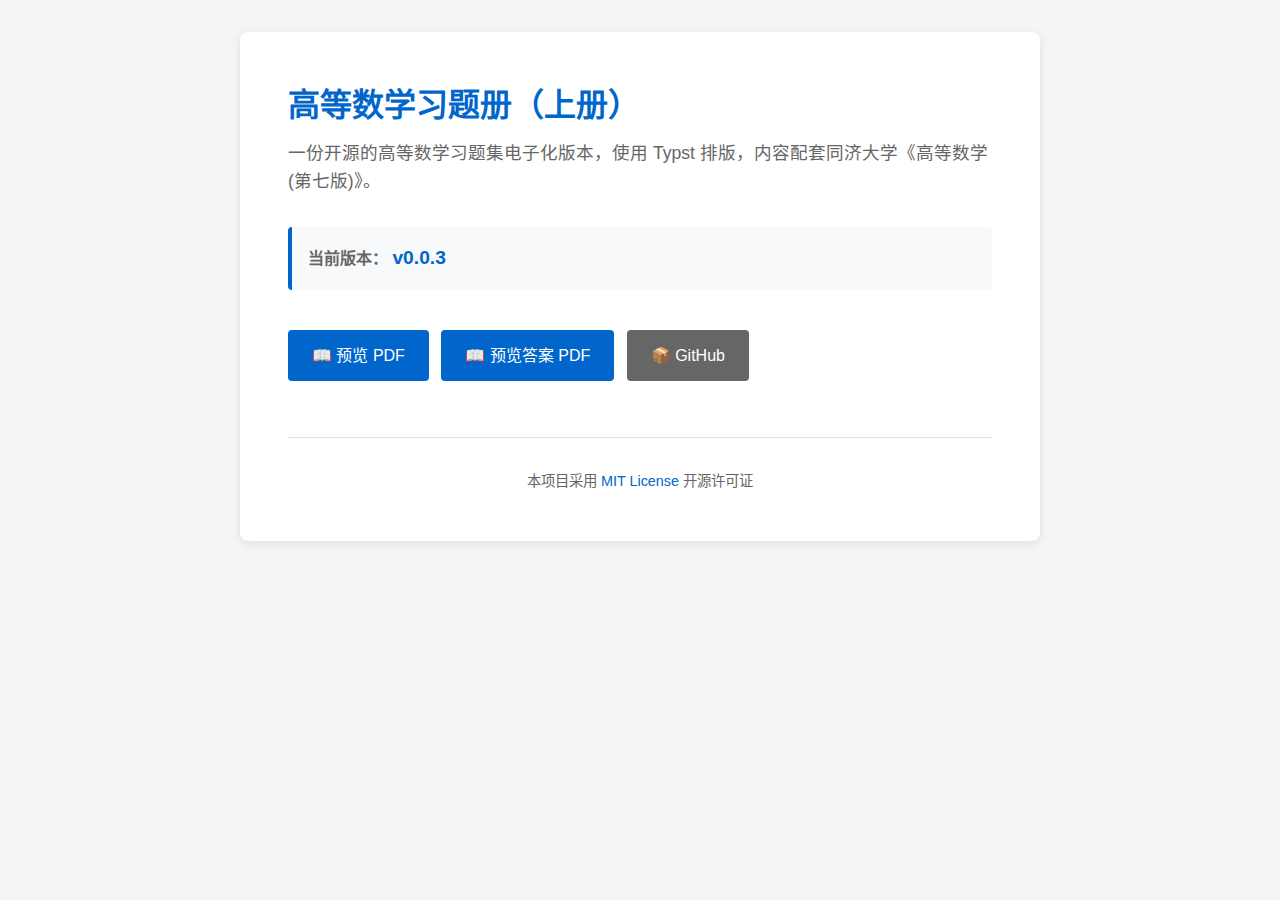
<file: index.html>
<!DOCTYPE html>
<html lang="zh-CN">
  <head>
    <meta charset="UTF-8" />
    <meta name="viewport" content="width=device-width, initial-scale=1.0" />
    <title>高等数学习题册（上册）</title>
    <style>
      * {
        margin: 0;
        padding: 0;
        box-sizing: border-box;
      }

      body {
        font-family: -apple-system, BlinkMacSystemFont, "Segoe UI", Roboto,
          "Helvetica Neue", Arial, "Noto Sans", sans-serif, "LXGW WenKai",
          "STKaiti";
        line-height: 1.6;
        color: #333;
        background: #f5f5f5;
        padding: 2rem;
      }

      .container {
        max-width: 800px;
        margin: 0 auto;
        background: white;
        padding: 3rem;
        border-radius: 8px;
        box-shadow: 0 2px 8px rgba(0, 0, 0, 0.1);
      }

      h1 {
        font-size: 2rem;
        margin-bottom: 0.5rem;
        color: #0066cc;
      }

      .intro {
        color: #666;
        margin-bottom: 2rem;
        font-size: 1.1rem;
      }

      .version {
        background: #f8f9fa;
        padding: 1rem;
        border-radius: 4px;
        margin: 2rem 0;
        border-left: 4px solid #0066cc;
      }

      .version-label {
        font-weight: bold;
        color: #666;
      }

      .version-value {
        color: #0066cc;
        font-size: 1.2rem;
        font-weight: bold;
      }

      .links {
        margin: 2rem 0;
      }

      .links a {
        display: inline-block;
        margin: 0.5rem 0.5rem 0.5rem 0;
        padding: 0.8rem 1.5rem;
        background: #0066cc;
        color: white;
        text-decoration: none;
        border-radius: 4px;
        transition: background 0.3s;
      }

      .links a:hover {
        background: #0052a3;
      }

      .links a.secondary {
        background: #666;
      }

      .links a.secondary:hover {
        background: #555;
      }

      footer {
        margin-top: 3rem;
        padding-top: 2rem;
        border-top: 1px solid #e0e0e0;
        color: #666;
        font-size: 0.9rem;
        text-align: center;
      }

      footer a {
        color: #0066cc;
        text-decoration: none;
      }

      footer a:hover {
        text-decoration: underline;
      }

      @media (max-width: 600px) {
        body {
          padding: 1rem;
        }

        .container {
          padding: 1.5rem;
        }

        h1 {
          font-size: 1.5rem;
        }

        .links a {
          display: block;
          margin: 0.5rem 0;
          text-align: center;
        }
      }
    </style>
  </head>
  <body>
    <div class="container">
      <h1>高等数学习题册（上册）</h1>
      <p class="intro">
        一份开源的高等数学习题集电子化版本，使用 Typst
        排版，内容配套同济大学《高等数学(第七版)》。
      </p>

      <div class="version">
        <span class="version-label">当前版本：</span>
        <span class="version-value" id="version">v0.0.3</span>
      </div>

      <div class="links">
        <a href="高等数学习题册上册.pdf" target="_blank">📖 预览 PDF</a>
        <a href="高等数学习题册上册_带答案.pdf" target="_blank"
          >📖 预览答案 PDF</a
        >
        <a
          href="https://github.com/xihale/digital-tongji-calculus-exercises"
          class="secondary"
          target="_blank"
          >📦 GitHub</a
        >
      </div>

      <footer>
        <p>
          本项目采用
          <a
            href="https://github.com/xihale/digital-tongji-calculus-exercises/blob/master/LICENSE"
            target="_blank"
            >MIT License</a
          >
          开源许可证
        </p>
      </footer>
    </div>
  </body>
</html>
</file>
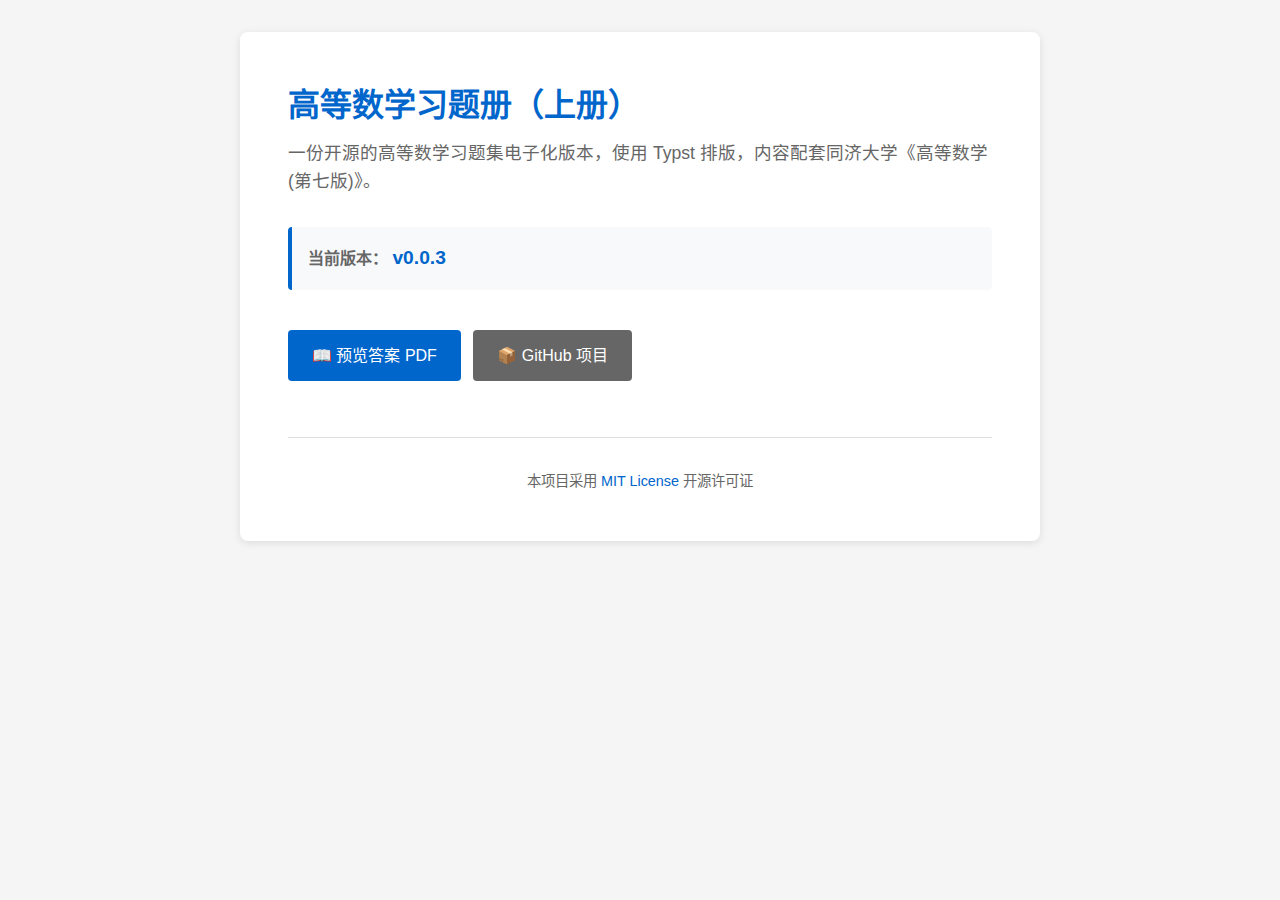
<file: web/index.html>
<!DOCTYPE html>
<html lang="zh-CN">
<head>
    <meta charset="UTF-8">
    <meta name="viewport" content="width=device-width, initial-scale=1.0">
    <title>高等数学习题册（上册）</title>
    <style>
        * {
            margin: 0;
            padding: 0;
            box-sizing: border-box;
        }
        
        body {
            font-family: -apple-system, BlinkMacSystemFont, "Segoe UI", Roboto, "Helvetica Neue", Arial, 
                         "Noto Sans", sans-serif, "LXGW WenKai", "STKaiti";
            line-height: 1.6;
            color: #333;
            background: #f5f5f5;
            padding: 2rem;
        }
        
        .container {
            max-width: 800px;
            margin: 0 auto;
            background: white;
            padding: 3rem;
            border-radius: 8px;
            box-shadow: 0 2px 8px rgba(0,0,0,0.1);
        }
        
        h1 {
            font-size: 2rem;
            margin-bottom: 0.5rem;
            color: #0066cc;
        }
        
        .intro {
            color: #666;
            margin-bottom: 2rem;
            font-size: 1.1rem;
        }
        
        .version {
            background: #f8f9fa;
            padding: 1rem;
            border-radius: 4px;
            margin: 2rem 0;
            border-left: 4px solid #0066cc;
        }
        
        .version-label {
            font-weight: bold;
            color: #666;
        }
        
        .version-value {
            color: #0066cc;
            font-size: 1.2rem;
            font-weight: bold;
        }
        
        .links {
            margin: 2rem 0;
        }
        
        .links a {
            display: inline-block;
            margin: 0.5rem 0.5rem 0.5rem 0;
            padding: 0.8rem 1.5rem;
            background: #0066cc;
            color: white;
            text-decoration: none;
            border-radius: 4px;
            transition: background 0.3s;
        }
        
        .links a:hover {
            background: #0052a3;
        }
        
        .links a.secondary {
            background: #666;
        }
        
        .links a.secondary:hover {
            background: #555;
        }
        
        footer {
            margin-top: 3rem;
            padding-top: 2rem;
            border-top: 1px solid #e0e0e0;
            color: #666;
            font-size: 0.9rem;
            text-align: center;
        }
        
        footer a {
            color: #0066cc;
            text-decoration: none;
        }
        
        footer a:hover {
            text-decoration: underline;
        }
        
        @media (max-width: 600px) {
            body {
                padding: 1rem;
            }
            
            .container {
                padding: 1.5rem;
            }
            
            h1 {
                font-size: 1.5rem;
            }
            
            .links a {
                display: block;
                margin: 0.5rem 0;
                text-align: center;
            }
        }
    </style>
</head>
<body>
    <div class="container">
        <h1>高等数学习题册（上册）</h1>
        <p class="intro">一份开源的高等数学习题集电子化版本，使用 Typst 排版，内容配套同济大学《高等数学(第七版)》。</p>
        
        <div class="version">
            <span class="version-label">当前版本：</span>
            <span class="version-value" id="version">v0.0.3</span>
        </div>
        
        <div class="links">
            <a href="pdf/高等数学习题册上册_带答案.pdf" target="_blank">📖 预览答案 PDF</a>
            <a href="https://github.com/xihale/digital-tongji-calculus-exercises" class="secondary" target="_blank">📦 GitHub 项目</a>
        </div>
        
        <footer>
            <p>本项目采用 <a href="https://github.com/xihale/digital-tongji-calculus-exercises/blob/main/LICENSE" target="_blank">MIT License</a> 开源许可证</p>
        </footer>
    </div>
</body>
</html>
</file>
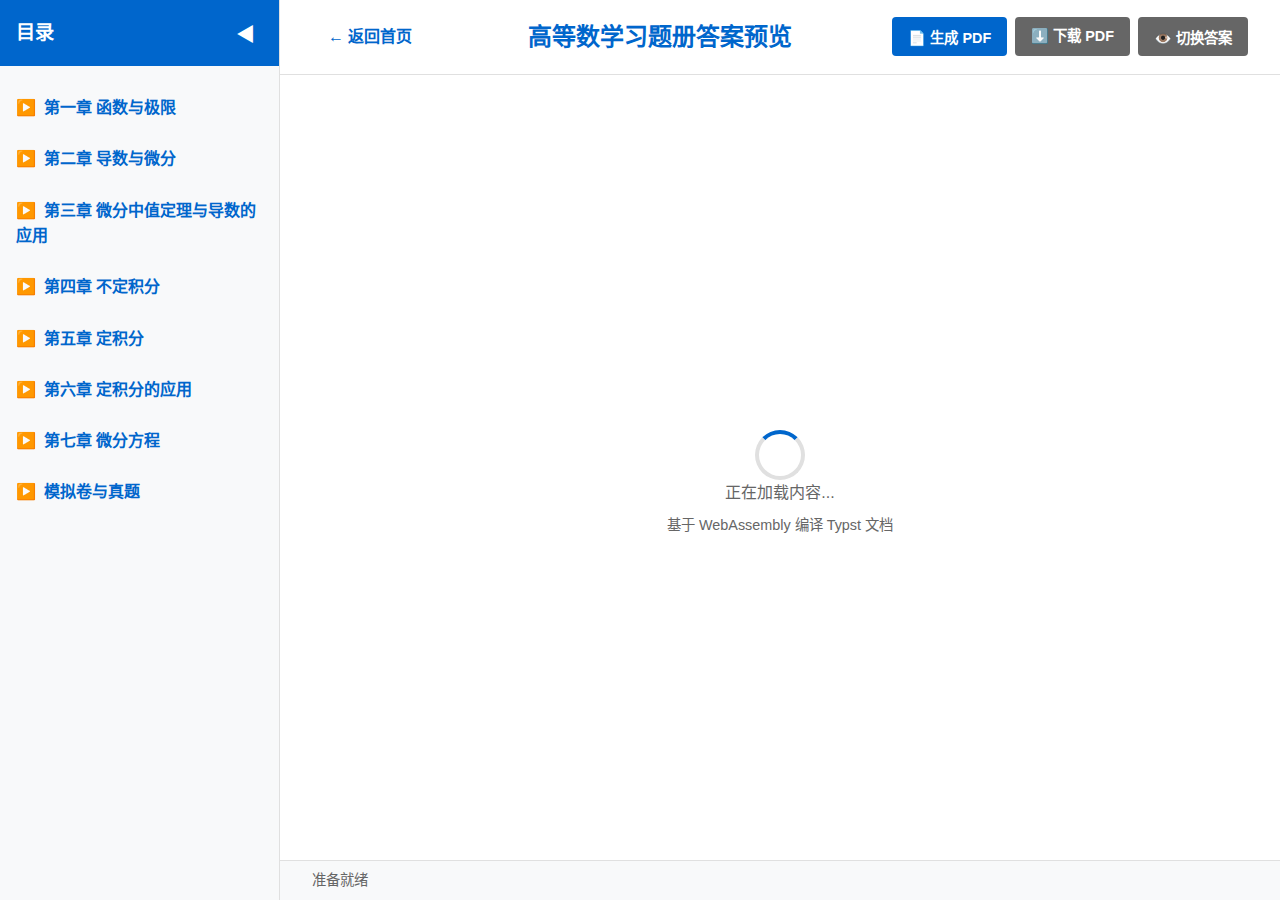
<file: web/preview.html>
<!DOCTYPE html>
<html lang="zh-CN">
<head>
    <meta charset="UTF-8">
    <meta name="viewport" content="width=device-width, initial-scale=1.0">
    <title>答案预览 - 高等数学习题册</title>
    <link rel="stylesheet" href="css/style.css">
    <link rel="stylesheet" href="css/preview.css">
</head>
<body>
    <div class="preview-container">
        <!-- Sidebar -->
        <aside class="sidebar" id="sidebar">
            <div class="sidebar-header">
                <h2>目录</h2>
                <button class="toggle-btn" id="toggle-sidebar" aria-label="Toggle sidebar">
                    <span>◀</span>
                </button>
            </div>
            <nav class="toc" id="toc">
                <div class="loading">加载目录中...</div>
            </nav>
        </aside>

        <!-- Main content -->
        <main class="preview-main">
            <header class="preview-header">
                <a href="index.html" class="back-btn">← 返回首页</a>
                <h1>高等数学习题册答案预览</h1>
                <div class="toolbar">
                    <button id="generate-pdf" class="btn btn-primary" title="生成 PDF">
                        📄 生成 PDF
                    </button>
                    <a href="pdf/高等数学习题册上册_带答案.pdf" class="btn btn-secondary" download title="下载带答案的PDF">
                        ⬇️ 下载 PDF
                    </a>
                    <button id="toggle-answers" class="btn btn-secondary" title="切换答案显示">
                        👁️ 切换答案
                    </button>
                </div>
            </header>

            <div class="preview-content" id="preview-content">
                <div class="loading-message">
                    <div class="spinner"></div>
                    <p>正在加载内容...</p>
                    <p class="loading-detail">使用 WebAssembly 编译 Typst 文档</p>
                </div>
            </div>

            <div class="status-bar" id="status-bar">
                <span id="status-message">准备就绪</span>
            </div>
        </main>
    </div>

    <!-- Include Typst WASM -->
    <script type="module" src="js/preview.js"></script>
</body>
</html>
</file>
<file: web/css/style.css>
/* 全局样式 */
:root {
    --primary-color: #0066cc;
    --secondary-color: #666666;
    --background-color: #ffffff;
    --text-color: #333333;
    --border-color: #e0e0e0;
    --hover-color: #f5f5f5;
    --warning-bg: #fff3cd;
    --warning-border: #ffc107;
    --code-bg: #f8f9fa;
    --sidebar-width: 280px;
}

* {
    margin: 0;
    padding: 0;
    box-sizing: border-box;
}

body {
    font-family: -apple-system, BlinkMacSystemFont, "Segoe UI", Roboto, "Helvetica Neue", Arial, 
                 "Noto Sans", sans-serif, "Apple Color Emoji", "Segoe UI Emoji", "Segoe UI Symbol",
                 "Noto Color Emoji", "LXGW WenKai", "STKaiti";
    line-height: 1.6;
    color: var(--text-color);
    background-color: var(--background-color);
}

/* 容器 */
.container {
    max-width: 1000px;
    margin: 0 auto;
    padding: 2rem;
}

/* 头部 */
header {
    text-align: center;
    padding: 2rem 0;
    border-bottom: 2px solid var(--border-color);
    margin-bottom: 2rem;
}

header h1 {
    font-size: 2.5rem;
    color: var(--primary-color);
    margin-bottom: 0.5rem;
}

.subtitle {
    font-size: 1.2rem;
    color: var(--secondary-color);
}

/* 章节 */
section {
    margin: 2rem 0;
    padding: 1.5rem;
    background: var(--hover-color);
    border-radius: 8px;
}

section h2 {
    font-size: 1.8rem;
    margin-bottom: 1rem;
    color: var(--primary-color);
}

/* 版本信息卡片 */
.version-card {
    background: white;
    padding: 1rem;
    border-radius: 4px;
    border: 1px solid var(--border-color);
}

.version-item {
    display: flex;
    justify-content: space-between;
    padding: 0.5rem 0;
}

.version-item .label {
    font-weight: bold;
    color: var(--secondary-color);
}

.version-item .value {
    color: var(--primary-color);
    font-weight: bold;
}

/* 特性列表 */
.features ul {
    list-style: none;
}

.features li {
    padding: 0.5rem 0;
    padding-left: 1.5rem;
    position: relative;
}

.features li::before {
    content: "✓";
    position: absolute;
    left: 0;
    color: var(--primary-color);
    font-weight: bold;
}

/* 警告框 */
.warning {
    background: var(--warning-bg);
    border: 2px solid var(--warning-border);
    border-radius: 4px;
    padding: 1rem;
    margin-top: 1rem;
}

/* 章节列表 */
.chapter-list {
    list-style: none;
    background: white;
    border-radius: 4px;
    overflow: hidden;
}

.chapter-list li {
    padding: 0.8rem 1rem;
    border-bottom: 1px solid var(--border-color);
}

.chapter-list li:last-child {
    border-bottom: none;
}

.chapter-list li:hover {
    background: var(--hover-color);
}

/* 按钮 */
.actions {
    display: flex;
    gap: 1rem;
    justify-content: center;
    flex-wrap: wrap;
}

.btn {
    display: inline-block;
    padding: 0.8rem 1.5rem;
    border-radius: 4px;
    text-decoration: none;
    font-weight: bold;
    transition: all 0.3s ease;
    border: none;
    cursor: pointer;
    font-size: 1rem;
}

.btn-primary {
    background: var(--primary-color);
    color: white;
}

.btn-primary:hover {
    background: #0052a3;
    transform: translateY(-2px);
    box-shadow: 0 4px 8px rgba(0, 102, 204, 0.3);
}

.btn-secondary {
    background: var(--secondary-color);
    color: white;
}

.btn-secondary:hover {
    background: #555555;
    transform: translateY(-2px);
    box-shadow: 0 4px 8px rgba(102, 102, 102, 0.3);
}

/* 资源链接 */
.resources ul {
    list-style: none;
}

.resources li {
    padding: 0.5rem 0;
}

.resources a {
    color: var(--primary-color);
    text-decoration: none;
}

.resources a:hover {
    text-decoration: underline;
}

/* 页脚 */
footer {
    text-align: center;
    padding: 2rem 0;
    margin-top: 2rem;
    border-top: 2px solid var(--border-color);
    color: var(--secondary-color);
}

footer a {
    color: var(--primary-color);
    text-decoration: none;
}

footer a:hover {
    text-decoration: underline;
}

/* 响应式设计 */
@media (max-width: 768px) {
    .container {
        padding: 1rem;
    }

    header h1 {
        font-size: 2rem;
    }

    section {
        padding: 1rem;
    }

    .actions {
        flex-direction: column;
    }

    .btn {
        width: 100%;
        text-align: center;
    }
}
</file>
<file: web/css/preview.css>
/* 预览页面专用样式 */

.preview-container {
    display: flex;
    height: 100vh;
    overflow: hidden;
}

/* 侧边栏 */
.sidebar {
    width: var(--sidebar-width);
    background: #f8f9fa;
    border-right: 1px solid var(--border-color);
    display: flex;
    flex-direction: column;
    transition: margin-left 0.3s ease;
    position: relative;
    z-index: 100;
}

.sidebar.collapsed {
    margin-left: calc(-1 * var(--sidebar-width) + 40px);
}

.sidebar-header {
    padding: 1rem;
    background: var(--primary-color);
    color: white;
    display: flex;
    justify-content: space-between;
    align-items: center;
}

.sidebar-header h2 {
    font-size: 1.2rem;
    margin: 0;
    color: white;
}

.toggle-btn {
    background: none;
    border: none;
    color: white;
    font-size: 1.2rem;
    cursor: pointer;
    padding: 0.2rem 0.5rem;
    border-radius: 4px;
    transition: background 0.2s;
}

.toggle-btn:hover {
    background: rgba(255, 255, 255, 0.2);
}

.sidebar.collapsed .toggle-btn span {
    transform: rotate(180deg);
    display: inline-block;
}

/* 目录 */
.toc {
    flex: 1;
    overflow-y: auto;
    padding: 1rem 0;
}

.toc .loading {
    padding: 2rem;
    text-align: center;
    color: var(--secondary-color);
}

.toc-item {
    cursor: pointer;
    padding: 0.5rem 1rem;
    border-left: 3px solid transparent;
    transition: all 0.2s;
}

.toc-item:hover {
    background: var(--hover-color);
    border-left-color: var(--primary-color);
}

.toc-item.active {
    background: var(--hover-color);
    border-left-color: var(--primary-color);
    font-weight: bold;
}

.toc-chapter {
    font-weight: bold;
    color: var(--primary-color);
    padding: 0.8rem 1rem;
    cursor: pointer;
    user-select: none;
}

.toc-chapter::before {
    content: "▶";
    display: inline-block;
    margin-right: 0.5rem;
    transition: transform 0.2s;
}

.toc-chapter.expanded::before {
    transform: rotate(90deg);
}

.toc-sections {
    display: none;
    padding-left: 1rem;
}

.toc-sections.visible {
    display: block;
}

.toc-section {
    padding: 0.4rem 1rem;
    cursor: pointer;
    font-size: 0.9rem;
    color: var(--text-color);
    border-left: 2px solid transparent;
    transition: all 0.2s;
}

.toc-section:hover {
    background: var(--hover-color);
    border-left-color: var(--secondary-color);
}

/* 主内容区 */
.preview-main {
    flex: 1;
    display: flex;
    flex-direction: column;
    overflow: hidden;
}

.preview-header {
    display: flex;
    align-items: center;
    justify-content: space-between;
    padding: 1rem 2rem;
    background: white;
    border-bottom: 1px solid var(--border-color);
    flex-wrap: wrap;
    gap: 1rem;
}

.preview-header h1 {
    font-size: 1.5rem;
    color: var(--primary-color);
    margin: 0;
}

.back-btn {
    color: var(--primary-color);
    text-decoration: none;
    font-weight: bold;
    padding: 0.5rem 1rem;
    border-radius: 4px;
    transition: background 0.2s;
}

.back-btn:hover {
    background: var(--hover-color);
}

.toolbar {
    display: flex;
    gap: 0.5rem;
}

.toolbar .btn {
    padding: 0.5rem 1rem;
    font-size: 0.9rem;
}

/* 预览内容 */
.preview-content {
    flex: 1;
    overflow-y: auto;
    padding: 2rem;
    background: white;
}

.loading-message {
    display: flex;
    flex-direction: column;
    align-items: center;
    justify-content: center;
    height: 100%;
    color: var(--secondary-color);
}

.spinner {
    width: 50px;
    height: 50px;
    border: 4px solid var(--border-color);
    border-top-color: var(--primary-color);
    border-radius: 50%;
    animation: spin 1s linear infinite;
}

@keyframes spin {
    to {
        transform: rotate(360deg);
    }
}

.loading-detail {
    margin-top: 0.5rem;
    font-size: 0.9rem;
}

/* PDF 渲染内容 */
.preview-content canvas {
    max-width: 100%;
    height: auto;
    box-shadow: 0 2px 8px rgba(0, 0, 0, 0.1);
    margin-bottom: 1rem;
}

/* 状态栏 */
.status-bar {
    padding: 0.5rem 2rem;
    background: var(--code-bg);
    border-top: 1px solid var(--border-color);
    font-size: 0.9rem;
    color: var(--secondary-color);
}

/* 响应式设计 */
@media (max-width: 768px) {
    .preview-container {
        flex-direction: column;
    }

    .sidebar {
        width: 100%;
        height: auto;
        max-height: 30vh;
        border-right: none;
        border-bottom: 1px solid var(--border-color);
    }

    .sidebar.collapsed {
        margin-left: 0;
        max-height: 50px;
    }

    .preview-header {
        flex-direction: column;
        align-items: flex-start;
        padding: 1rem;
    }

    .toolbar {
        width: 100%;
        justify-content: stretch;
    }

    .toolbar .btn {
        flex: 1;
    }

    .preview-content {
        padding: 1rem;
    }
}
</file>
